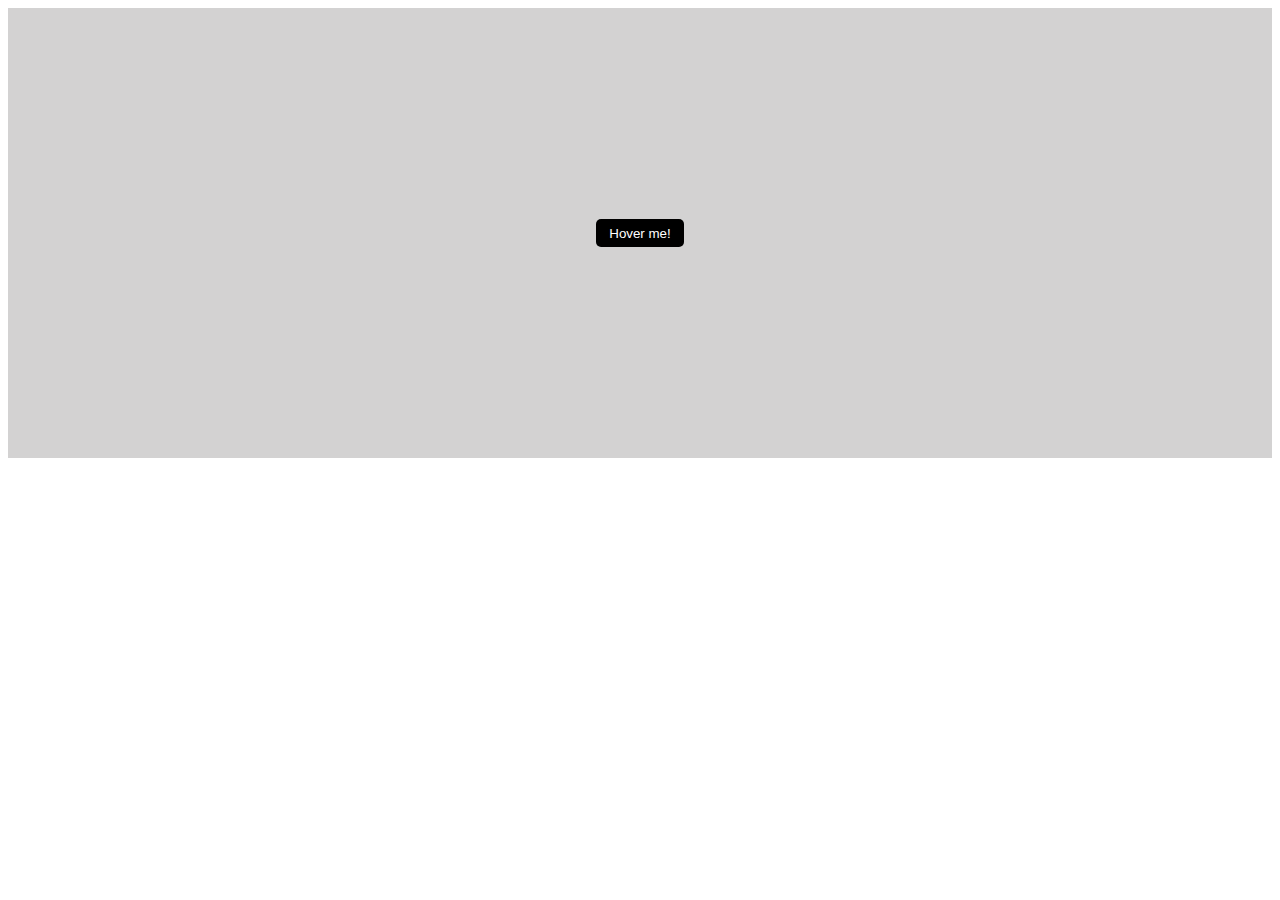
<file: examples/01_hoverbutton/index.html>
<!DOCTYPE html>
<html lang="en">

<head>
    <meta charset="UTF-8">
    <meta name="viewport" content="width=device-width, initial-scale=1.0">
    <title>Document</title>
    <link rel="stylesheet" href="style.css">
</head>

<body>
    <main>
        <!-- <a href="#" class="btn">Hover me!</a>   -->
        <button>Hover me!</button>
    </main>
</body>

</html>
</file>
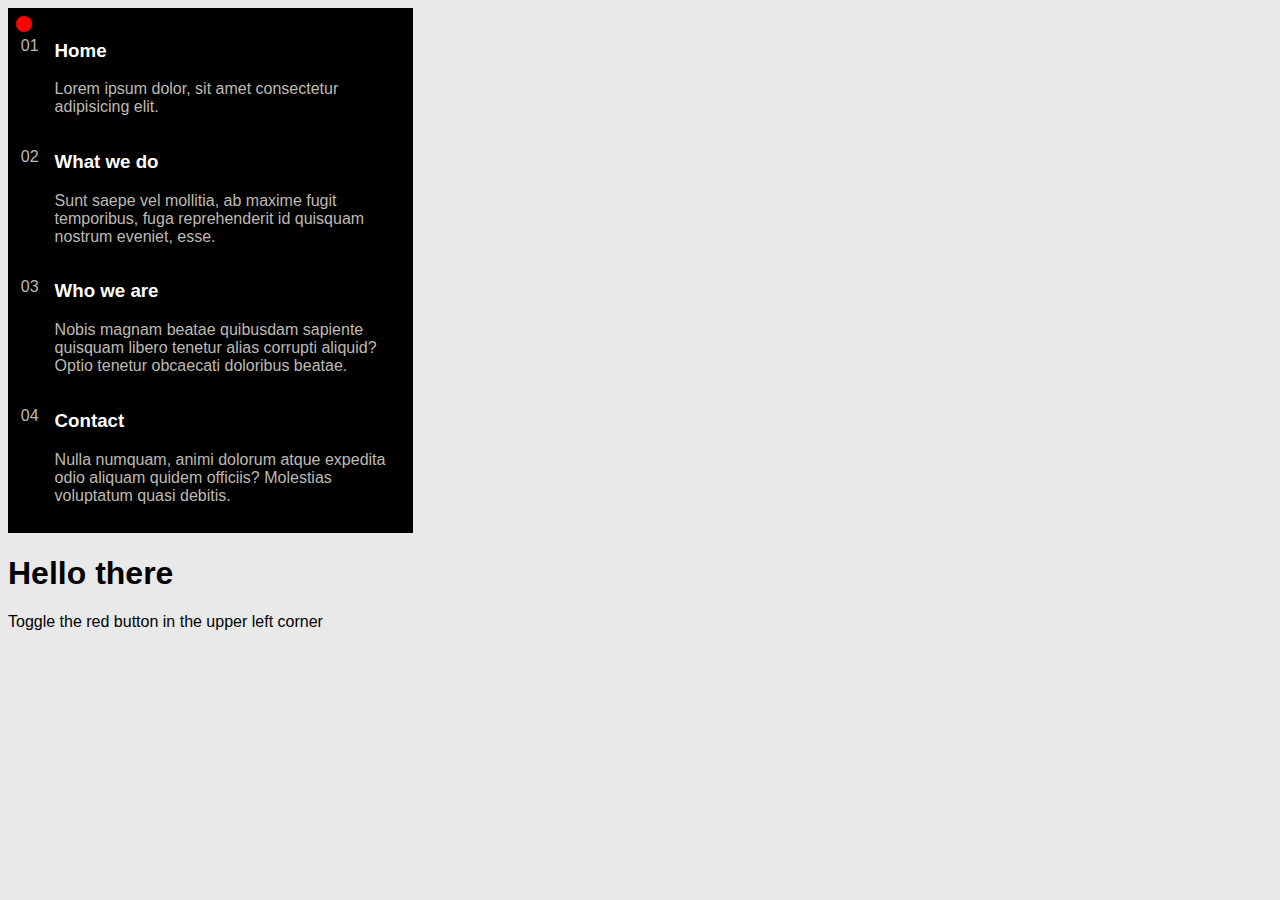
<file: examples/02_slidein_menu/index.html>
<!DOCTYPE html>
<html lang="en">

<head>
    <meta charset="UTF-8">
    <meta name="viewport" content="width=device-width, initial-scale=1.0">
    <title>Slide in menu</title>
    <link rel="stylesheet" href="style.css">
</head>

<body>
    <nav>
        <a href="#">
            <aside>01</aside>
            <article>
                <h3>Home</h3>
                <p class="desc">Lorem ipsum dolor, sit amet consectetur adipisicing elit. </p>
            </article>
        </a>
        <a href="#">
            <aside>02</aside>
            <article>
                <h3>What we do</h3>
                <p class="desc">Sunt saepe vel mollitia, ab maxime fugit temporibus, fuga reprehenderit id quisquam
                    nostrum eveniet, esse.</p>
            </article>
        </a>
        <a href="#">
            <aside>03</aside>
            <article>
                <h3>Who we are</h3>
                <p class="desc">Nobis magnam beatae quibusdam sapiente quisquam libero tenetur alias corrupti aliquid?
                    Optio tenetur obcaecati doloribus beatae.</p>
            </article>
        </a>
        <a href="#">
            <aside>04</aside>
            <article>
                <h3>Contact</h3>
                <p class="desc">Nulla numquam, animi dolorum atque expedita odio aliquam quidem officiis? Molestias
                    voluptatum quasi debitis.</p>
            </article>
        </a>
    </nav>
    <a href="#" class="toggle"></a>
    <article class="alwaysThere">
        <h1>Hello there</h1>
        <p>Toggle the red button in the upper left corner</p>
    </article>
    <script>
        document.querySelector('.toggle')
            .addEventListener('click', (e) => {
                document.querySelector('nav').classList.toggle('open')
            })
    </script>
</body>

</html>
</file>
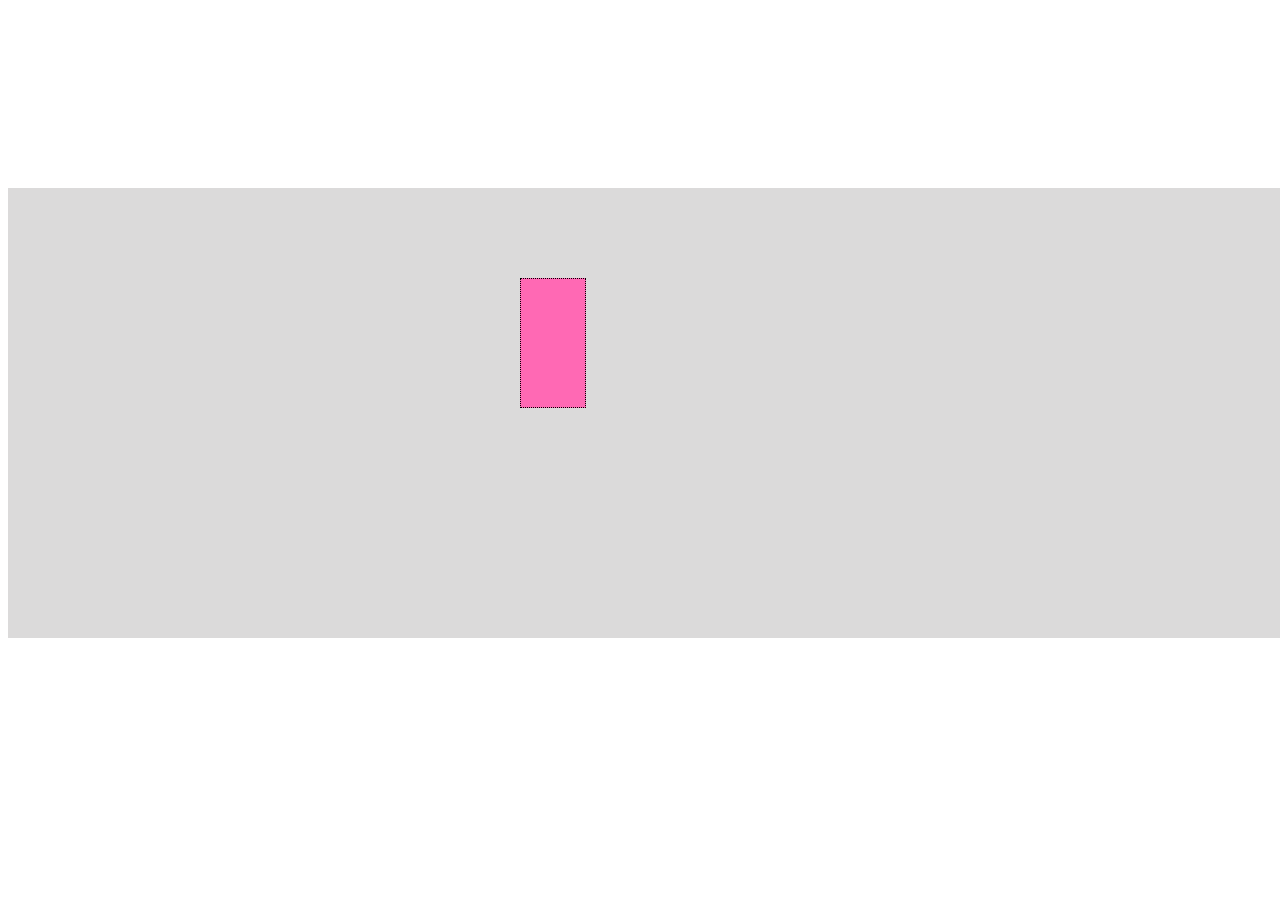
<file: examples/03_cardspread/index.html>
<!DOCTYPE html>
<html lang="en">

<head>
    <meta charset="UTF-8">
    <meta name="viewport" content="width=device-width, initial-scale=1.0">
    <title>Card spread</title>
    <link rel="stylesheet" href="style.css">
</head>

<body>
    <header></header>
    <main>
        <article class="card" id="card1"></article>
        <article class="card" id="card2"></article>
        <article class="card" id="card3"></article>
        <article class="card" id="card4"></article>
        <article class="card" id="card5"></article>
        <article class="card" id="card6"></article>
        <article class="card" id="card7"></article>
        <article class="card" id="card8"></article>
        <article class="card" id="card9"></article>
    </main>
</body>

</html>
</file>
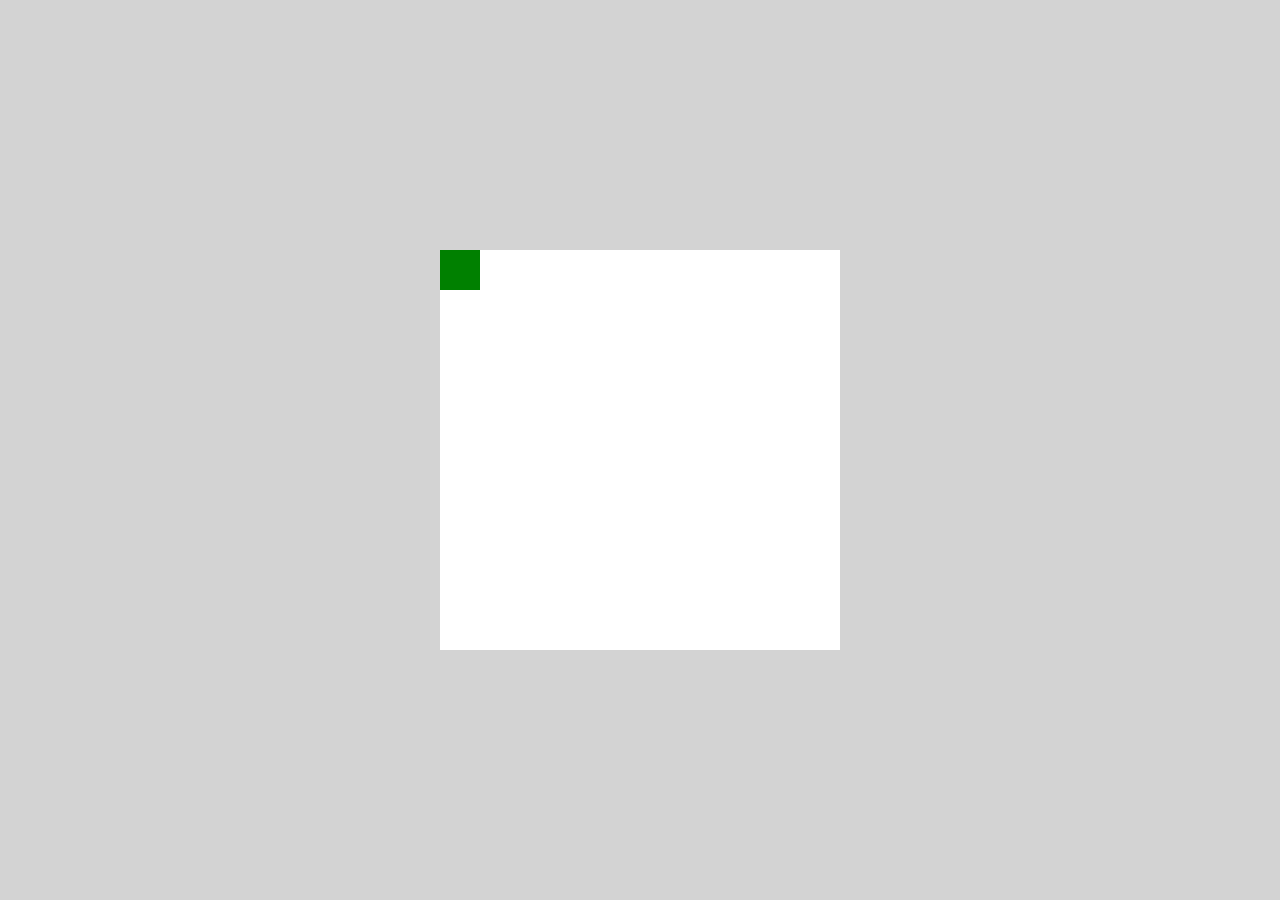
<file: examples/04_fourcorners/index.html>
<!DOCTYPE html>
<html lang="en">
<head>
    <meta charset="UTF-8">
    <meta name="viewport" content="width=device-width, initial-scale=1.0">
    <title>Four corners</title>
    <link rel="stylesheet" href="style.css">
</head>
<body>
    <main>
        <aside></aside>
    </main>
</body>
</html>
</file>
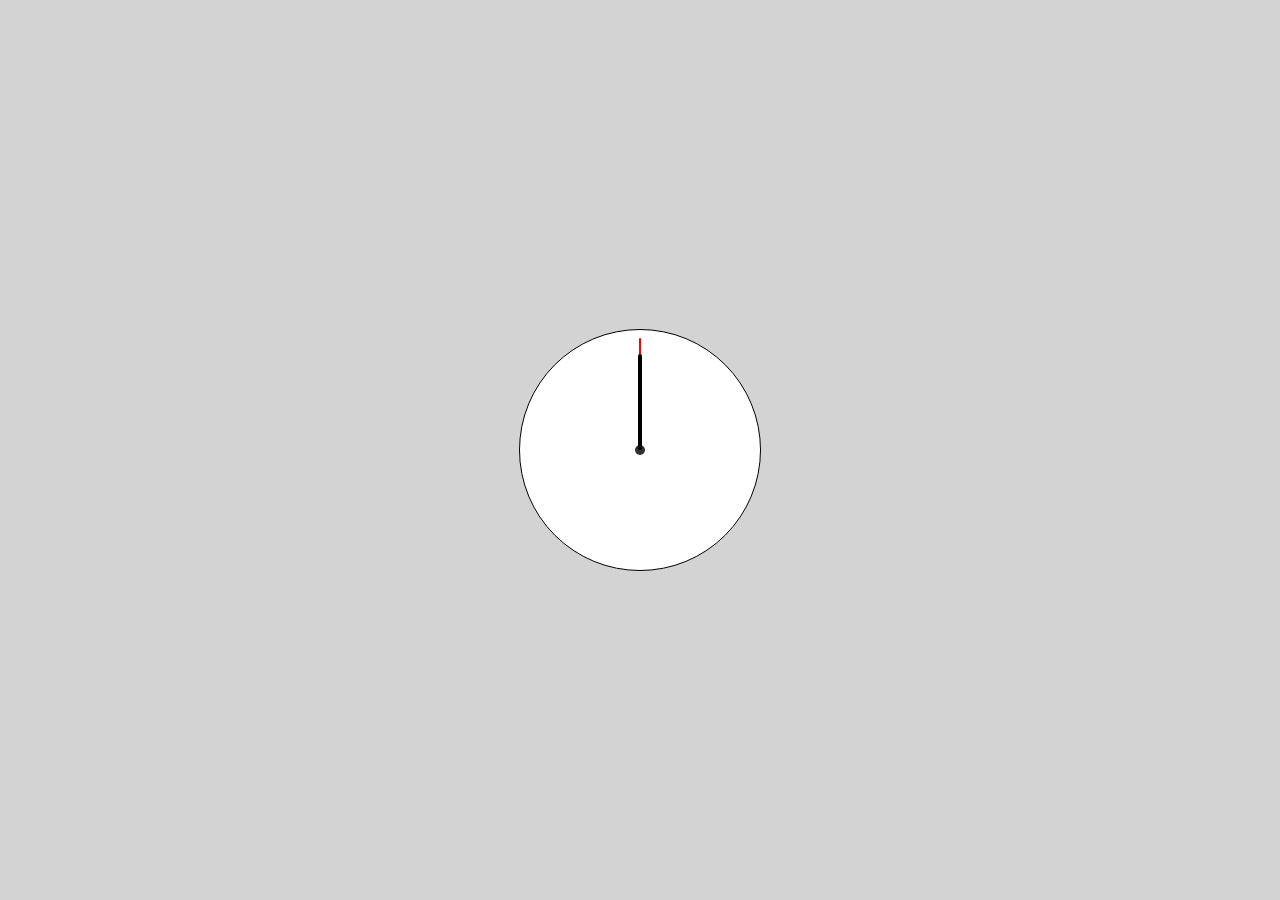
<file: examples/06_stopwatch/index.html>
<!DOCTYPE html>
<html lang="en">
<head>
    <meta charset="UTF-8">
    <meta name="viewport" content="width=device-width, initial-scale=1.0">
    <title>Stopwatch</title>
    <link rel="stylesheet" href="style.css">
</head>
<body>
    <main>
        <aside class="s"></aside>
        <aside class="ms"></aside>
        <div class="dot"></div>
    </main>
</body>
</html>
</file>
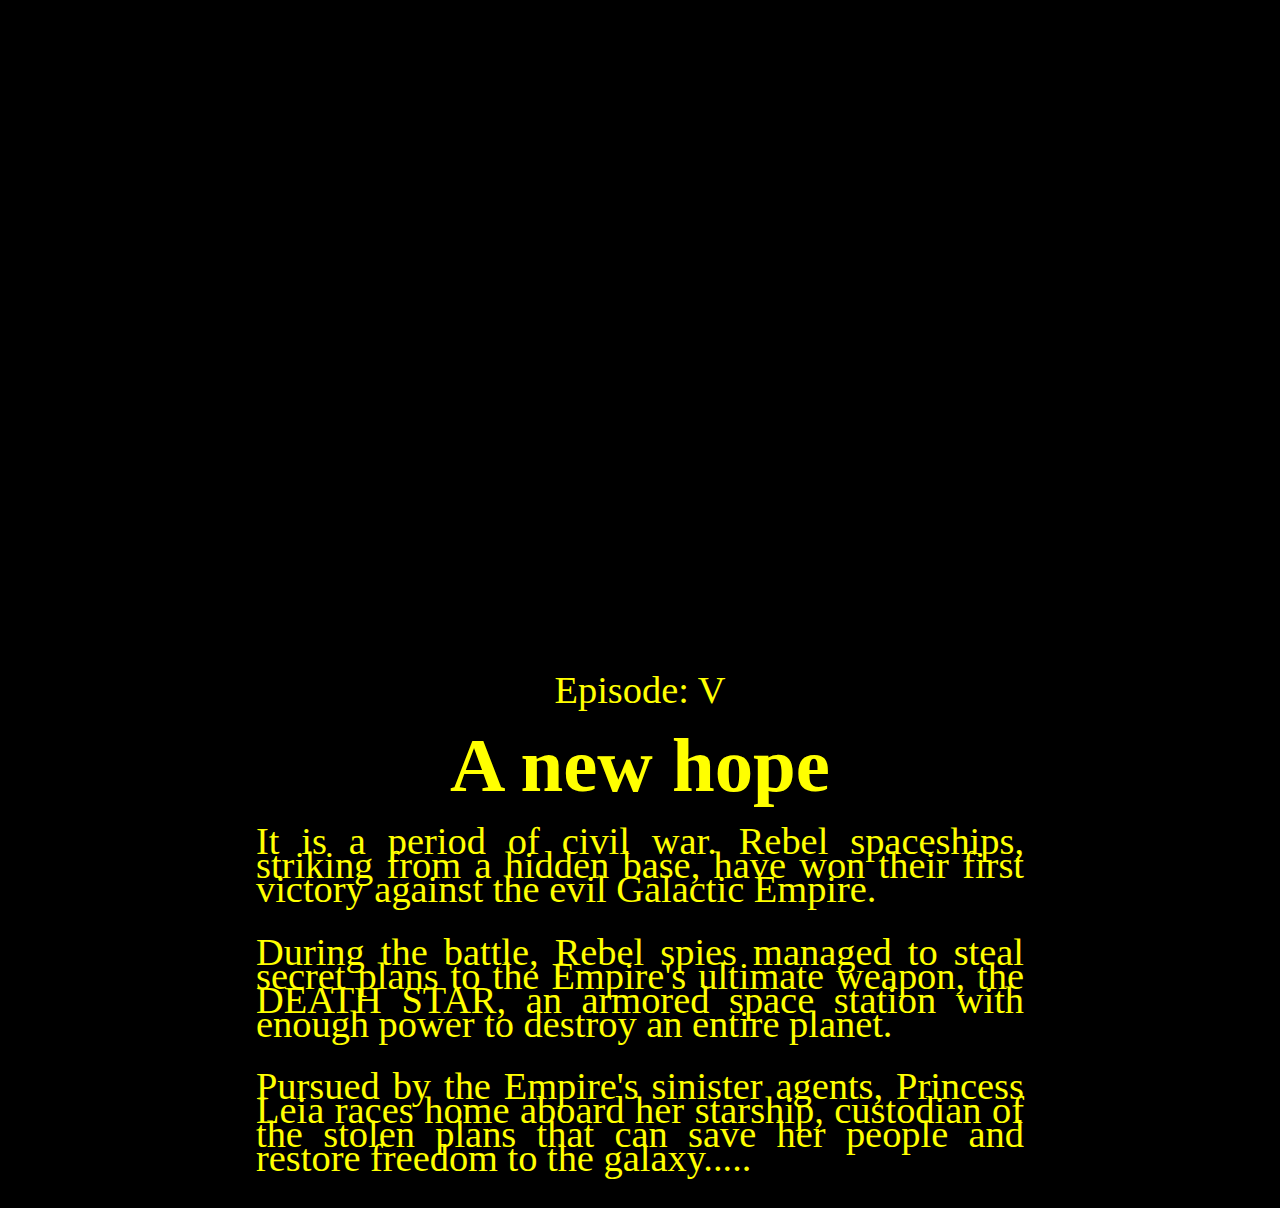
<file: examples/07_sw_crawler/index.html>
<!DOCTYPE html>
<html lang="en">
  <head>
    <meta charset="UTF-8" />
    <meta name="viewport" content="width=device-width, initial-scale=1.0" />
    <title>Star Wars Crawler</title>
    <link rel="stylesheet" href="style.css" />
  </head>
  <body>
    <main class="wrapper">
      <section class="scroll-text">
        <!-- <img
          src="https://upload.wikimedia.org/wikipedia/commons/9/9b/Star_Wars_Yellow_Logo.svg"
          alt="sw logo"
        /> -->

        <p class="episode">Episode: V</p>

        <h1>A new hope</h1>

        <p>
          It is a period of civil war. Rebel spaceships, striking from a hidden
          base, have won their first victory against the evil Galactic Empire.
        </p>

        <p>
          During the battle, Rebel spies managed to steal secret plans to the
          Empire's ultimate weapon, the DEATH STAR, an armored space station
          with enough power to destroy an entire planet.
        </p>

        <p>
          Pursued by the Empire's sinister agents, Princess Leia races home
          aboard her starship, custodian of the stolen plans that can save her
          people and restore freedom to the galaxy.....
        </p>
      </section>
    </main>
  </body>
</html>
</file>
<file: examples/01_hoverbutton/style.css>
body {

    display: flex;
    flex-direction: row;
    /* justify-items: space-around; */
    /* align-items: center; */
    align-items: center;

    main {
        height: 50vh;
        width: 100vw;
        background-color: rgba(110, 107, 107, 0.304);
        display: flex;
        align-items: center;
        justify-content: space-around;
        button {
            background-color: black;
            color: white;
            padding: 0.5em 1em;
            border: none;
            border-radius: 5px;
            transition: 0.5s all;

            &:hover{
                background-color: red;
                padding: 1em 2em;
                transform: translateX(8rem);
                box-shadow: 10px 10px 5px 0px rgba(0,0,0,0.75);
            }
        }
    }
}
</file>
<file: examples/02_slidein_menu/style.css>
body {
    background-color: rgba(211, 211, 211, 0.498);
    font-family: Arial, Helvetica, sans-serif;

    display: grid;
    /* grid-template-areas: "nav always";
    grid-template-columns: max-content auto; */
}

nav {
    width:30%;
    background-color: black;
    padding: 0.8rem;

    a {
        text-decoration: none;
        color: rgba(218, 213, 205, 0.893);
        aside{
            padding-top: 1rem;
            padding-right:1rem;
        }
        h3{
            color: white;
        }
        display: grid;
        grid-template-columns: max-content 1fr;
    }
    /*When red button is toggled*/
    &.open{
        display: none;
        
    }
    /* grid-area: nav; */
    
}

 /* article.alwaysThere{
    grid-area: always;
 } */


a.toggle{
    position: absolute;
    top: 1rem;
    left: 1rem;
    width: 1rem;
    height: 1rem;
    border-radius: 50px;
    background-color: red;
}
</file>
<file: examples/03_cardspread/style.css>
header{
    min-height: 20vh;
}

main {
    height: 50vh;
    width: 100vw;
    background-color: rgba(110, 107, 107, 0.251);
    position: relative;

    .card{
        
        height: 8rem;
        width: 4rem;
        background-color: hotpink;
        border: 1px dotted black;
        position:absolute;
        top: 20%;
        left: 40%;
        transition: all 0.5s ease;
        transform-origin: center bottom;
    }

    transition: 0.5s all;
    &:hover{
        #card1{
            background-color: red;
            transform: rotate(40deg) translateX(4rem);
        }
        #card2{
            background-color: orange;
            transform: rotate(30deg) translateX(3rem);
        }
        #card3{
            background-color: yellow;
            transform: rotate(20deg) translateX(2rem);
        }
        #card4{
            background-color: greenyellow;
            transform: rotate(10deg) translateX(1rem);
        }
        #card5{
            background-color: green;
            transform: rotate(0) translateX(0);
        }
        #card6{
            background-color: lightblue;
            transform: rotate(-10deg) translateX(-1rem);
        }
        #card7{
            background-color: darkblue;
            transform: rotate(-20deg) translateX(-2rem);
        }
        #card8{
            background-color: purple;
            transform: rotate(-30deg) translateX(-3rem);
        }
        #card9{
            background-color: hotpink;
            transform: rotate(-40deg) translateX(-4rem);
        }

    }
}
</file>
<file: examples/04_fourcorners/style.css>
:root {
    --white-square-side: 400px;
    --little-square-side: 40px;
    --dist-to-move: 180px;
}

body {
    box-sizing: border-box;
    margin: 0;
    background-color: lightgrey;
    height: 100vh;
    width: 100vw;

    display: flex;
    justify-content: center;
    align-items: center;

    main {
        height: var(--white-square-side);
        width: var(--white-square-side);
        ;
        background-color: white;
        display: flex;
        /* justify-content: center;
        align-items: center; */

        aside {
            height: var(--little-square-side);
            width: var(--little-square-side);
            background-color: green;
            cursor: pointer;
            /* transition: 2s all ease-in-out; */
        }
    }
}

main aside:hover {
    /* transform-origin: top bottom; */
    animation: move-little-square 4s ease-in-out;
}

main:hover {
    /* animation: dance-big-square 2s ease-in-out; */
}

@keyframes move-little-square {
    25% {
        transform: translateX(360px);
        background-color: blue;
    }
    50% {
        transform: translate(360px, 360px);
        background-color: red;
    }
    75% {
        transform: translateY(360px);
        background-color: yellow;
    }
}

@keyframes dance-big-square {
    25% {
        transform: rotate(45deg);
    }
    50% {
        transform: scale(0.5);
    }
    75% {
        transform: rotate(90deg);
    }
}
</file>
<file: examples/06_stopwatch/style.css>
:root {
  --clock-size: 15rem;
  --clock-radius: 7.5rem;
  --hand-min: 6rem;
  --hand-sec: 7rem;
}

body {
  box-sizing: border-box;
  margin: 0;
  background-color: lightgrey;
  height: 100vh;
  width: 100vw;

  display: flex;
  justify-content: center;
  align-items: center;

  main {
    height: var(--clock-size);
    width: var(--clock-size);
    border-radius: var(--clock-size);
    background-color: white;
    border: 1px solid black;
    cursor: pointer;

    position: relative;

    display: flex;
    justify-content: center;
    align-items: center;

    aside {
      position: absolute;
      bottom: var(--clock-radius);
      transform-origin: bottom left;
      border-radius: 4px;
    }

    aside.s {
      height: var(--hand-sec);
      width: 2px;
      background-color: red;
    }
    aside.ms {
      height: var(--hand-min);
      width: 4px;
      background-color: black;

      animation: rotate-spinner 60s ease infinite;
    }

    div.dot {
      height: 10px;
      width: 10px;
      background-color: rgba(0, 0, 0, 0.811);
      border-radius: 10px;
      z-index: 1;
    }
  }
  main:hover {
    aside.s {
      animation: rotate-spinner 1s ease infinite;
    }
  }
}

@keyframes rotate-spinner {
  0% {
    transform: rotate(0deg);
  }
  10% {
    transform: rotate(36deg);
  }
  20% {
    transform: rotate(72deg);
  }
  30% {
    transform: rotate(108deg);
  }
  40% {
    transform: rotate(144deg);
  }
  50% {
    transform: rotate(180deg);
  }
  60% {
    transform: rotate(216deg);
  }
  70% {
    transform: rotate(252deg);
  }
  80% {
    transform: rotate(288deg);
  }
  90% {
    transform: rotate(324deg);
  }
  100% {
    transform: rotate(360deg);
  }
}
</file>
<file: examples/07_sw_crawler/style.css>
/* Inspiration: https://www.youtube.com/watch?v=kHrV2ZHzF-0 */

body {
  background-color: rgba(0, 0, 0, 20);
  overflow: hidden;
  margin: 0;
  box-sizing: border-box;

  margin-top: 50%;
  position: relative;
}
body::after{
    content:'';
    position: fixed;
    top:0;
    width: 100%;
    height: 50%;
    background: linear-gradient(180deg, rgba(0, 0, 0, 10) 40%, rgba(0, 0, 0, 0) 100%);
}

main.wrapper {
  display: flex;
  height: 100%;
  width: 60%;
  margin: 0 auto;

  perspective: 400px;
}

section.scroll-text {
  /* color: #ffc906; */
  color: yellow;
  font-size: 3vw;
  line-height: 1.5rem;
  /* font-weight: bold; */
  text-align: justify;
  position: relative;
  animation: scroll 10s linear forwards;

  
}
h1,
p.episode {
  text-align: center;
}

@keyframes scroll {
  from {
    top: 0;
    transform: translateZ(0) rotateX(20deg);
  }
  to {
    top: -1000px;
    transform: translateZ(-250px) rotateX(25deg);
  }
}

/* TODDO: remove! */
/* main{
    color: yellow;
    
    perspective:100px; */

/* transition: all 5s ease-in-out; */

/* p{
        transform: perspective(10px);
    } */

/* main:hover{
    
} */
</file>
